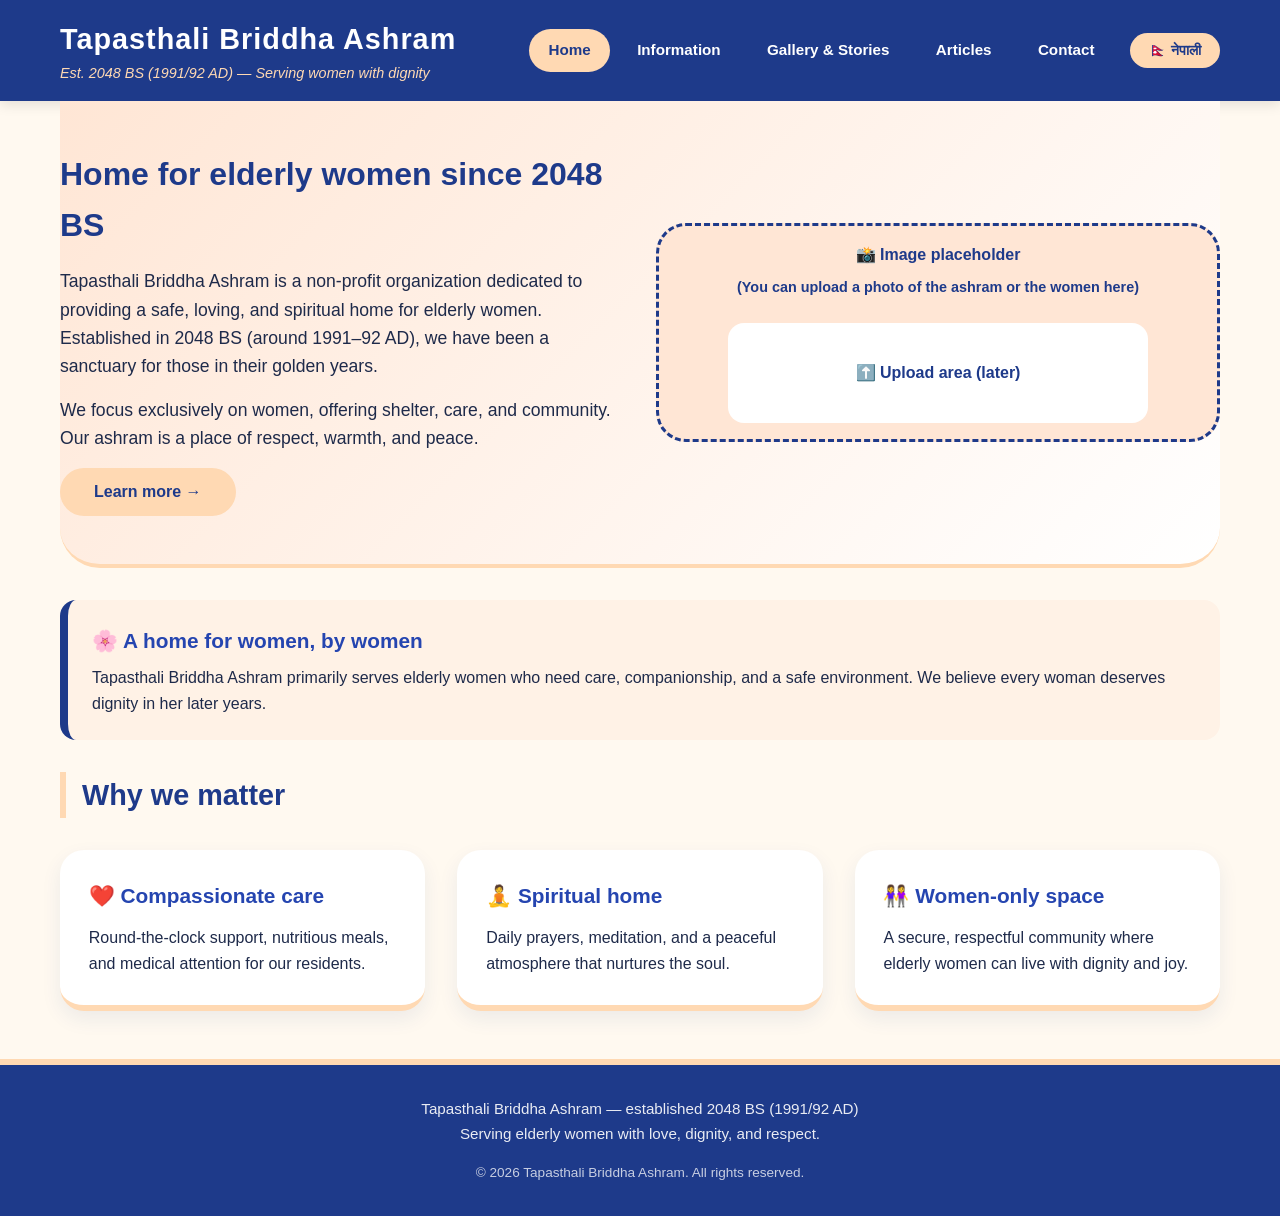
<file: index.html>
<!DOCTYPE html>
<html lang="en">
<head>
  <meta charset="UTF-8">
  <meta name="viewport" content="width=device-width, initial-scale=1.0">
  <title>Tapasthali Briddha Ashram</title>
  <link rel="stylesheet" href="style.css">
</head>
<body>

  <!-- ========== HEADER ========== -->
  <header>
    <div class="container header-flex">
      <div class="logo">
        <h1 data-en="Tapasthali Briddha Ashram" data-ne="तपस्थली वृद्धाश्रम">Tapasthali Briddha Ashram</h1>
        <p data-en="Est. 2048 BS (1991/92 AD) — Serving women with dignity" data-ne="स्थापना २०४८ साल — महिलाहरूको सेवामा समर्पित">Est. 2048 BS (1991/92 AD) — Serving women with dignity</p>
      </div>

      <div class="nav-area">
        <nav>
          <ul>
            <li><a href="#" data-page="home" class="nav-link active" data-en="Home" data-ne="गृहपृष्ठ">Home</a></li>
            <li><a href="#" data-page="about" class="nav-link" data-en="Information" data-ne="जानकारी">Information</a></li>
            <li><a href="#" data-page="gallery" class="nav-link" data-en="Gallery & Stories" data-ne="ग्यालरी र कथा">Gallery & Stories</a></li>
            <li><a href="#" data-page="articles" class="nav-link" data-en="Articles" data-ne="लेखहरू">Articles</a></li>
            <li><a href="#" data-page="contact" class="nav-link" data-en="Contact" data-ne="सम्पर्क">Contact</a></li>
          </ul>
        </nav>

        <button id="langToggle" class="lang-btn" type="button">🇳🇵 नेपाली</button>
      </div>
    </div>
  </header>

  <!-- ========== MAIN ========== -->
  <main class="container">

    <!-- HOME PAGE -->
    <section id="home" class="page active">
      <div class="hero">
        <div class="hero-content">
          <div class="hero-text">
            <h2 data-en="Home for elderly women since 2048 BS" data-ne="२०४८ सालदेखि वृद्ध महिलाहरूको घर">Home for elderly women since 2048 BS</h2>
            <p data-en="Tapasthali Briddha Ashram is a non-profit organization dedicated to providing a safe, loving, and spiritual home for elderly women. Established in 2048 BS (around 1991–92 AD), we have been a sanctuary for those in their golden years."
               data-ne="तपस्थली वृद्धाश्रम एक गैर-नाफामूलक संस्था हो जुन वृद्ध महिलाहरूलाई सुरक्षित, मायालु र आध्यात्मिक घर प्रदान गर्न समर्पित छ। २०४८ साल (सन् १९९१–९२) मा स्थापित, हामी वृद्धावस्थाका महिलाहरूको लागि आश्रयस्थल बनेका छौं।">
              Tapasthali Briddha Ashram is a non-profit organization dedicated to providing a safe, loving, and spiritual home for elderly women.
            </p>
            <p data-en="We focus exclusively on women, offering shelter, care, and community. Our ashram is a place of respect, warmth, and peace."
               data-ne="हामी विशेष गरी महिलाहरूमा केन्द्रित छौं, आश्रय, हेरचाह र समुदाय प्रदान गर्दै। हाम्रो आश्रम सम्मान, न्यानोपन र शान्तिको स्थान हो।">
              We focus exclusively on women, offering shelter, care, and community.
            </p>
            <button class="btn" type="button" data-goto="about" data-en="Learn more →" data-ne="थप जान्नुहोस् →">Learn more →</button>
          </div>
          <div class="hero-image">
            <p data-en="📸 Image placeholder" data-ne="📸 तस्बिरको ठाउँ">📸 Image placeholder</p>
            <p style="font-size:0.9rem;" data-en="(You can upload a photo of the ashram or the women here)" data-ne="(यहाँ आश्रम वा महिलाहरूको तस्बिर राख्न सकिन्छ)">(You can upload a photo of the ashram or the women here)</p>
            <div class="upload-mini" data-en="⬆️ Upload area (later)" data-ne="⬆️ अपलोड क्षेत्र (पछि)">⬆️ Upload area (later)</div>
          </div>
        </div>
      </div>

      <div class="info-highlight">
        <h3 data-en="🌸 A home for women, by women" data-ne="🌸 महिलाहरूको लागि घर, महिलाहरूद्वारा">🌸 A home for women, by women</h3>
        <p data-en="Tapasthali Briddha Ashram primarily serves elderly women who need care, companionship, and a safe environment. We believe every woman deserves dignity in her later years."
           data-ne="तपस्थली वृद्धाश्रम मुख्यतया वृद्ध महिलाहरूको सेवा गर्दछ जसलाई हेरचाह, सङ्गत र सुरक्षित वातावरणको आवश्यकता पर्दछ। हामी विश्वास गर्छौं कि प्रत्येक महिलाले आफ्नो उत्तरार्धमा सम्मान पाउनुपर्छ।">
          Tapasthali Briddha Ashram primarily serves elderly women who need care, companionship, and a safe environment.
        </p>
      </div>

      <h2 data-en="Why we matter" data-ne="हामी किन महत्त्वपूर्ण छौं">Why we matter</h2>
      <div class="card-grid">
        <div class="card">
          <h3 data-en="❤️ Compassionate care" data-ne="❤️ मायालु हेरचाह">❤️ Compassionate care</h3>
          <p data-en="Round-the-clock support, nutritious meals, and medical attention for our residents."
             data-ne="चौबीसै घण्टा सहयोग, पौष्टिक खाना र हाम्रा बासिन्दाहरूको लागि चिकित्सा ध्यान।">
            Round-the-clock support, nutritious meals, and medical attention.
          </p>
        </div>
        <div class="card">
          <h3 data-en="🧘 Spiritual home" data-ne="🧘 आध्यात्मिक घर">🧘 Spiritual home</h3>
          <p data-en="Daily prayers, meditation, and a peaceful atmosphere that nurtures the soul."
             data-ne="दैनिक प्रार्थना, ध्यान र आत्मालाई पोषण गर्ने शान्त वातावरण।">
            Daily prayers, meditation, and a peaceful atmosphere.
          </p>
        </div>
        <div class="card">
          <h3 data-en="👭 Women-only space" data-ne="👭 महिला-मात्र स्थान">👭 Women-only space</h3>
          <p data-en="A secure, respectful community where elderly women can live with dignity and joy."
             data-ne="एक सुरक्षित, सम्मानजनक समुदाय जहाँ वृद्ध महिलाहरू सम्मान र आनन्दका साथ बाँच्न सक्छन्।">
            A secure, respectful community where elderly women can live with dignity.
          </p>
        </div>
      </div>
    </section>

    <!-- INFORMATION PAGE -->
    <section id="about" class="page">
      <h2 data-en="Information about Tapasthali" data-ne="तपस्थलीको बारेमा जानकारी">Information about Tapasthali</h2>
      <div class="two-col">
        <div class="col-box white-box">
          <h3 data-en="Our story" data-ne="हाम्रो कथा">Our story</h3>
          <p data-en="Founded in 2048 BS (1991–92 AD), Tapasthali Briddha Ashram began as a small shelter for elderly women who had no one to care for them. Over the decades, it has grown into a permanent home for many women, providing not just food and shelter but also love, medical care, and a sense of family."
             data-ne="२०४८ साल (सन् १९९१–९२) मा स्थापित, तपस्थली वृद्धाश्रम ती वृद्ध महिलाहरूको लागि सानो आश्रयको रूपमा सुरु भएको थियो जसलाई हेरचाह गर्ने कोही थिएन। दशकौंमा, यो धेरै महिलाहरूको लागि स्थायी घर बनेको छ, जसले खाना र आश्रय मात्र नभई माया, चिकित्सा हेरचाह र पारिवारिक भावना पनि प्रदान गर्दछ।">
            Founded in 2048 BS (1991–92 AD), Tapasthali Briddha Ashram began as a small shelter for elderly women.
          </p>
          <p data-en="We are a non-governmental, non-profit organization. Our work is sustained by generous donors, volunteers, and well-wishers."
             data-ne="हामी एक गैर-सरकारी, गैर-नाफामूलक संस्था हौं। हाम्रो काम उदार दाता, स्वयंसेवक र शुभचिन्तकहरूद्वारा संचालित छ।">
            We are a non-governmental, non-profit organization.
          </p>
        </div>
        <div class="col-box orange-box">
          <h3 data-en="Who we serve" data-ne="हामी कसको सेवा गर्छौं">Who we serve</h3>
          <p data-en="Elderly women from all walks of life — widows, those abandoned by families, and women without financial support. We are committed to making their twilight years comfortable and meaningful."
             data-ne="सबै क्षेत्रका वृद्ध महिलाहरू — विधवाहरू, परिवारद्वारा त्यागिएकाहरू, र आर्थिक सहयोग नभएका महिलाहरू। हामी उनीहरूको उत्तरार्धलाई आरामदायक र अर्थपूर्ण बनाउन प्रतिबद्ध छौं।">
            Elderly women from all walks of life — widows, those abandoned by families, and women without financial support.
          </p>
          <p data-en="We also welcome women who simply wish to spend their later years in a spiritual, community-oriented environment."
             data-ne="हामी ती महिलाहरूलाई पनि स्वागत गर्छौं जो आफ्नो उत्तरार्ध आध्यात्मिक, समुदाय-उन्मुख वातावरणमा बिताउन चाहन्छन्।">
            We also welcome women who wish to spend their later years in a spiritual environment.
          </p>
        </div>
      </div>

      <div class="info-highlight blue-highlight">
        <h3 data-en="📅 Established in 2048 BS — 1991/92 AD" data-ne="📅 २०४८ सालमा स्थापित — सन् १९९१/९२">📅 Established in 2048 BS — 1991/92 AD</h3>
        <p data-en="For over three decades, Tapasthali has been a pillar of support for elderly women. Our journey is built on sewa (service) and samman (respect)."
           data-ne="तीन दशकभन्दा बढी समयदेखि, तपस्थली वृद्ध महिलाहरूको लागि सहयोगको स्तम्भ बनेको छ। हाम्रो यात्रा सेवा र सम्मानमा आधारित छ।">
          For over three decades, Tapasthali has been a pillar of support for elderly women.
        </p>
      </div>

      <div class="upload-area">
        <h3 data-en="📤 Upload images of our ashram" data-ne="📤 हाम्रो आश्रमका तस्बिरहरू अपलोड गर्नुहोस्">📤 Upload images of our ashram</h3>
        <p data-en="This space can later hold a gallery of the ashram, events, and daily life." data-ne="यो ठाउँमा पछि आश्रम, कार्यक्रम र दैनिक जीवनको ग्यालरी राख्न सकिन्छ।">This space can later hold a gallery of the ashram, events, and daily life.</p>
        <div class="mini-gallery">
          <div class="gallery-item small"><span>🖼️</span> <span data-en="Image 1" data-ne="तस्बिर १">Image 1</span></div>
          <div class="gallery-item small"><span>🖼️</span> <span data-en="Image 2" data-ne="तस्बिर २">Image 2</span></div>
          <div class="gallery-item small"><span>🖼️</span> <span data-en="Image 3" data-ne="तस्बिर ३">Image 3</span></div>
        </div>
      </div>
    </section>

    <!-- GALLERY PAGE -->
    <section id="gallery" class="page">
      <h2 data-en="Gallery & Stories — The women of Tapasthali" data-ne="ग्यालरी र कथा — तपस्थलीका महिलाहरू">Gallery & Stories — The women of Tapasthali</h2>
      <p data-en="Meet the incredible women who call our ashram home. Their stories of resilience, wisdom, and joy inspire us every day."
         data-ne="हाम्रो आश्रमलाई घर भन्ने अविश्वसनीय महिलाहरूलाई भेट्नुहोस्। उनीहरूको धैर्य, ज्ञान र आनन्दका कथाहरूले हामीलाई दैनिक प्रेरणा दिन्छन्।">
        Meet the incredible women who call our ashram home.
      </p>
      
      <div class="gallery-grid">
        <div class="gallery-item"><span>👩‍🦳</span> <strong data-en="Maya Didi, 78" data-ne="माया दिदी, ७८">Maya Didi, 78</strong><br><small data-en='"I found peace here."' data-ne='"मैले यहाँ शान्ति पाएँ।"'>"I found peace here."</small></div>
        <div class="gallery-item"><span>👵</span> <strong data-en="Kamala, 82" data-ne="कमला, ८२">Kamala, 82</strong><br><small data-en='"This is my family now."' data-ne='"यो अब मेरो परिवार हो।"'>"This is my family now."</small></div>
        <div class="gallery-item"><span>👩‍🦱</span> <strong data-en="Sita, 75" data-ne="सीता, ७५">Sita, 75</strong><br><small data-en='"I love the morning prayers."' data-ne='"मलाई बिहानको प्रार्थना मन पर्छ।"'>"I love the morning prayers."</small></div>
        <div class="gallery-item"><span>🧓</span> <strong data-en="Radha, 88" data-ne="राधा, ८८">Radha, 88</strong><br><small data-en='"The garden is my favourite spot."' data-ne='"बगैंचा मेरो मनपर्ने ठाउँ हो।"'>"The garden is my favourite spot."</small></div>
        <div class="gallery-item"><span>👵</span> <strong data-en="Parvati, 80" data-ne="पार्वती, ८०">Parvati, 80</strong><br><small data-en='"We laugh together every day."' data-ne='"हामी हरेक दिन सँगै हाँस्छौं।"'>"We laugh together every day."</small></div>
        <div class="gallery-item"><span>👩‍🦳</span> <strong data-en="Gita, 79" data-ne="गीता, ७९">Gita, 79</strong><br><small data-en='"I never feel alone."' data-ne='"म कहिल्यै एक्लो महसुस गर्दिन।"'>"I never feel alone."</small></div>
      </div>

      <div class="upload-area">
        <h3 data-en="📸 Share a photo or a story" data-ne="📸 तस्बिर वा कथा साझा गर्नुहोस्">📸 Share a photo or a story</h3>
        <p data-en="This section is for pictures and writings that explore the lives of our women residents."
           data-ne="यो खण्ड हाम्रा महिला बासिन्दाहरूको जीवन अन्वेषण गर्ने तस्बिर र लेखहरूको लागि हो।">
          This section is for pictures and writings that explore the lives of our women residents.
        </p>
        <p class="pill" data-en="➕ Upload image / write story (placeholder)" data-ne="➕ तस्बिर अपलोड / कथा लेख्नुहोस् (प्लेसहोल्डर)">➕ Upload image / write story (placeholder)</p>
      </div>
    </section>

    <!-- ARTICLES PAGE -->
    <section id="articles" class="page">
      <h2 data-en="Articles & Reflections" data-ne="लेखहरू र प्रतिबिम्बहरू">Articles & Reflections</h2>
      <p data-en="Thoughts, updates, and stories from Tapasthali Briddha Ashram." data-ne="तपस्थली वृद्धाश्रमका विचार, अद्यावधिक र कथाहरू।">Thoughts, updates, and stories from Tapasthali Briddha Ashram.</p>
      
      <div class="card-grid">
        <div class="card">
          <h3 data-en="📝 The importance of women-only elder care" data-ne="📝 महिला-मात्र वृद्ध हेरचाहको महत्त्व">📝 The importance of women-only elder care</h3>
          <p><small data-en="April 2025" data-ne="अप्रिल २०२५">April 2025</small></p>
          <p data-en="Why safe, women-centric spaces are essential for elderly women in Nepal." data-ne="नेपालमा वृद्ध महिलाहरूको लागि सुरक्षित, महिला-केन्द्रित स्थानहरू किन आवश्यक छन्।">Why safe, women-centric spaces are essential for elderly women in Nepal.</p>
        </div>
        <div class="card">
          <h3 data-en="🌱 A day at Tapasthali" data-ne="🌱 तपस्थलीमा एक दिन">🌱 A day at Tapasthali</h3>
          <p><small data-en="March 2025" data-ne="मार्च २०२५">March 2025</small></p>
          <p data-en="From morning prayers to evening tea — a glimpse into daily life at our ashram." data-ne="बिहानको प्रार्थनादेखि साँझको चियासम्म — हाम्रो आश्रमको दैनिक जीवनको झलक।">From morning prayers to evening tea — a glimpse into daily life at our ashram.</p>
        </div>
        <div class="card">
          <h3 data-en="🙏 Celebrating 2048 BS legacy" data-ne="🙏 २०४८ सालको विरासतको उत्सव">🙏 Celebrating 2048 BS legacy</h3>
          <p><small data-en="January 2025" data-ne="जनवरी २०२५">January 2025</small></p>
          <p data-en="Reflecting on 30+ years of service to elderly women." data-ne="वृद्ध महिलाहरूको ३०+ वर्षको सेवाको प्रतिबिम्ब।">Reflecting on 30+ years of service to elderly women.</p>
        </div>
      </div>

      <div class="upload-area">
        <h3 data-en="✍️ Write a new article" data-ne="✍️ नयाँ लेख लेख्नुहोस्">✍️ Write a new article</h3>
        <p data-en="This is a placeholder for a simple article submission form or editor." data-ne="यो सरल लेख पेश गर्ने फारम वा सम्पादकको लागि प्लेसहोल्डर हो।">This is a placeholder for a simple article submission form or editor.</p>
      </div>
    </section>

    <!-- CONTACT PAGE -->
    <section id="contact" class="page">
      <h2 data-en="Contact Us" data-ne="सम्पर्क गर्नुहोस्">Contact Us</h2>
      <p data-en="We'd love to hear from you. Whether you want to volunteer, donate, or just learn more — please reach out using the details below."
         data-ne="हामी तपाईंको कुरा सुन्न चाहन्छौं। तपाईं स्वयंसेवा गर्न, दान गर्न वा थप जान्न चाहनुहुन्छ भने — कृपया तलको विवरण प्रयोग गरी सम्पर्क गर्नुहोस्।">
        We'd love to hear from you. Whether you want to volunteer, donate, or just learn more — please reach out using the details below.
      </p>

      <div class="contact-info-grid">
        <div class="contact-card">
          <div class="contact-icon">📍</div>
          <h3 data-en="Our Address" data-ne="हाम्रो ठेगाना">Our Address</h3>
          <p data-en="Tapasthali Briddha Ashram, Kathmandu, Nepal"
             data-ne="तपस्थली वृद्धाश्रम, काठमाडौं, नेपाल">Tapasthali Briddha Ashram, Kathmandu, Nepal</p>
        </div>

        <div class="contact-card">
          <div class="contact-icon">📞</div>
          <h3 data-en="Phone" data-ne="फोन">Phone</h3>
          <p><a href="tel:+977XXXXXXXXXX">+977‑XXX‑XXXXXX</a></p>
          <p style="font-size:0.85rem;" data-en="(Please update with real number)" data-ne="(कृपया वास्तविक नम्बर राख्नुहोस्)">(Please update with real number)</p>
        </div>

        <div class="contact-card">
          <div class="contact-icon">✉️</div>
          <h3 data-en="Email" data-ne="इमेल">Email</h3>
          <p><a href="mailto:info@tapasthali.org.np">info@tapasthali.org.np</a></p>
          <p style="font-size:0.85rem;" data-en="(Please update with real email)" data-ne="(कृपया वास्तविक इमेल राख्नुहोस्)">(Please update with real email)</p>
        </div>

        <div class="contact-card">
          <div class="contact-icon">🕒</div>
          <h3 data-en="Visiting Hours" data-ne="भेट्ने समय">Visiting Hours</h3>
          <p data-en="Every day: 9:00 AM – 5:00 PM" data-ne="हरेक दिन: बिहान ९:०० – साँझ ५:००">Every day: 9:00 AM – 5:00 PM</p>
          <p style="font-size:0.85rem;" data-en="Please call before visiting" data-ne="भेट्नु अघि फोन गर्नुहोस्">Please call before visiting</p>
        </div>
      </div>

      <div class="info-highlight blue-highlight" style="margin-top: 2rem;">
        <h3 data-en="🙏 Thank you for your support" data-ne="🙏 तपाईंको सहयोगको लागि धन्यवाद">🙏 Thank you for your support</h3>
        <p data-en="Your kindness helps us provide a loving home for elderly women. If you'd like to volunteer or donate, please contact us using the information above."
           data-ne="तपाईंको दयाले वृद्ध महिलाहरूलाई मायालु घर प्रदान गर्न मद्दत गर्दछ। यदि तपाईं स्वयंसेवा गर्न वा दान गर्न चाहनुहुन्छ भने, कृपया माथिको जानकारी प्रयोग गरी हामीलाई सम्पर्क गर्नुहोस्।">
          Your kindness helps us provide a loving home for elderly women. If you'd like to volunteer or donate, please contact us using the information above.
        </p>
      </div>
    </section>

  </main>

  <!-- ========== FOOTER ========== -->
  <footer>
    <div class="container">
      <p data-en="Tapasthali Briddha Ashram — established 2048 BS (1991/92 AD)" data-ne="तपस्थली वृद्धाश्रम — स्थापना २०४८ साल (सन् १९९१/९२)">Tapasthali Briddha Ashram — established 2048 BS (1991/92 AD)</p>
      <p data-en="Serving elderly women with love, dignity, and respect." data-ne="वृद्ध महिलाहरूको सेवा — माया, सम्मान र आदरका साथ।">Serving elderly women with love, dignity, and respect.</p>
      <p class="footer-copy" data-en="© 2026 Tapasthali Briddha Ashram. All rights reserved." data-ne="© २०२६ तपस्थली वृद्धाश्रम। सर्वाधिकार सुरक्षित।">© 2025 Tapasthali Briddha Ashram. All rights reserved.</p>
    </div>
  </footer>

  <script src="script.js"></script>
</body>
</html>
</file>
<file: style.css>
/* ========== GLOBAL ========== */
* {
  margin: 0;
  padding: 0;
  box-sizing: border-box;
}

body {
  font-family: 'Segoe UI', Tahoma, Geneva, Verdana, sans-serif;
  background-color: #fff9f0;
  color: #1e2a4a;
  line-height: 1.6;
}

:root {
  --pale-orange: #ffe6d5;
  --soft-orange: #ffd9b3;
  --royal-blue: #1e3a8a;
  --bright-royal: #2545b0;
  --white: #ffffff;
}

h1, h2, h3 {
  color: var(--royal-blue);
  margin-bottom: 0.5rem;
}

h1 { font-size: 2.2rem; }

h2 {
  font-size: 1.8rem;
  border-left: 6px solid var(--soft-orange);
  padding-left: 1rem;
  margin: 1.5rem 0 1rem;
}

h3 {
  font-size: 1.3rem;
  color: var(--bright-royal);
}

a {
  color: var(--royal-blue);
  text-decoration: none;
  font-weight: 500;
}

a:hover {
  color: #e07c2c;
  text-decoration: underline;
}

/* ========== LAYOUT ========== */
.container {
  max-width: 1200px;
  margin: 0 auto;
  padding: 0 20px;
}

/* ========== HEADER ========== */
header {
  background-color: var(--royal-blue);
  color: white;
  padding: 1rem 0;
  box-shadow: 0 4px 12px rgba(0,0,0,0.1);
}

.header-flex {
  display: flex;
  flex-wrap: wrap;
  align-items: center;
  justify-content: space-between;
  gap: 1rem;
}

.logo h1 {
  color: white;
  font-size: 1.8rem;
  margin: 0;
  letter-spacing: 1px;
}

.logo p {
  color: #ffd9b3;
  font-size: 0.9rem;
  font-style: italic;
}

.nav-area {
  display: flex;
  flex-wrap: wrap;
  align-items: center;
  gap: 1rem;
}

nav ul {
  list-style: none;
  display: flex;
  flex-wrap: wrap;
  gap: 0.5rem;
}

nav ul li a {
  display: inline-block;
  padding: 0.6rem 1.2rem;
  color: white;
  background-color: transparent;
  border-radius: 30px;
  font-weight: 600;
  transition: 0.2s;
  text-decoration: none;
  font-size: 0.95rem;
  cursor: pointer;
}

nav ul li a:hover,
nav ul li a.active {
  background-color: var(--soft-orange);
  color: var(--royal-blue);
  text-decoration: none;
}

/* ========== LANGUAGE BUTTON ========== */
.lang-btn {
  background-color: var(--soft-orange);
  color: var(--royal-blue);
  border: none;
  padding: 0.55rem 1.2rem;
  border-radius: 30px;
  font-weight: bold;
  cursor: pointer;
  font-size: 0.9rem;
  transition: 0.2s;
  white-space: nowrap;
  font-family: inherit;
}

.lang-btn:hover {
  background-color: white;
  color: var(--royal-blue);
}

/* ========== BUTTONS ========== */
.btn {
  display: inline-block;
  background-color: var(--soft-orange);
  color: var(--royal-blue);
  padding: 0.8rem 2rem;
  border-radius: 40px;
  font-weight: bold;
  border: 2px solid transparent;
  cursor: pointer;
  transition: 0.2s;
  text-decoration: none;
  font-size: 1rem;
  font-family: inherit;
}

.btn:hover {
  background-color: white;
  border-color: var(--soft-orange);
  color: var(--royal-blue);
  text-decoration: none;
}

.btn.full-width {
  width: 100%;
}

/* ========== HERO ========== */
.hero {
  background: linear-gradient(135deg, #ffe6d5 0%, #ffffff 100%);
  padding: 3rem 0;
  border-bottom: 4px solid var(--soft-orange);
  margin-bottom: 2rem;
  border-radius: 0 0 40px 40px;
}

.hero-content {
  display: flex;
  flex-wrap: wrap;
  align-items: center;
  gap: 2rem;
}

.hero-text { flex: 1 1 300px; }

.hero-text h2 {
  border-left: none;
  padding-left: 0;
  font-size: 2rem;
  margin-top: 0;
}

.hero-text p {
  margin: 1rem 0;
  font-size: 1.1rem;
}

.hero-image {
  flex: 1 1 300px;
  background-color: #ffe6d5;
  border-radius: 30px;
  padding: 1rem;
  text-align: center;
  border: 3px dashed var(--royal-blue);
  min-height: 200px;
  display: flex;
  flex-direction: column;
  justify-content: center;
  align-items: center;
  color: var(--royal-blue);
}

.hero-image p {
  font-weight: 600;
  margin-bottom: 0.5rem;
}

.upload-mini {
  background: white;
  width: 80%;
  height: 100px;
  border-radius: 16px;
  display: flex;
  align-items: center;
  justify-content: center;
  margin-top: 1rem;
  color: #1e3a8a;
  font-weight: 600;
}

/* ========== CARDS ========== */
.card-grid {
  display: grid;
  grid-template-columns: repeat(auto-fit, minmax(250px, 1fr));
  gap: 2rem;
  margin: 2rem 0;
}

.card {
  background: white;
  border-radius: 24px;
  padding: 1.8rem;
  box-shadow: 0 8px 20px rgba(30, 58, 138, 0.08);
  border-bottom: 6px solid var(--soft-orange);
  transition: transform 0.2s;
}

.card:hover {
  transform: translateY(-5px);
}

.card h3 { margin-bottom: 0.8rem; }

/* ========== INFO HIGHLIGHT ========== */
.info-highlight {
  background-color: #fff2e6;
  border-left: 8px solid var(--royal-blue);
  padding: 1.5rem;
  border-radius: 16px;
  margin: 2rem 0;
}

.info-highlight.blue-highlight {
  background: #e8edff;
}

/* ========== TWO COLUMN ========== */
.two-col {
  display: flex;
  flex-wrap: wrap;
  gap: 2rem;
  margin: 2rem 0;
}

.col-box {
  flex: 1 1 300px;
  padding: 2rem;
  border-radius: 24px;
}

.white-box {
  background: white;
  box-shadow: 0 8px 20px rgba(30,58,138,0.05);
}

.orange-box {
  background: #fff2e6;
}

/* ========== GALLERY ========== */
.gallery-grid {
  display: grid;
  grid-template-columns: repeat(auto-fit, minmax(180px, 1fr));
  gap: 1.5rem;
  margin: 2rem 0;
}

.gallery-item {
  background-color: #fef9f4;
  aspect-ratio: 1 / 1;
  border-radius: 20px;
  display: flex;
  flex-direction: column;
  align-items: center;
  justify-content: center;
  border: 3px dashed var(--royal-blue);
  color: var(--royal-blue);
  font-weight: 600;
  padding: 1rem;
  text-align: center;
  font-size: 0.9rem;
}

.gallery-item span {
  font-size: 2rem;
  margin-bottom: 0.5rem;
}

.gallery-item.small {
  width: 150px;
  height: 150px;
  font-size: 0.85rem;
}

.gallery-item.small span {
  font-size: 1.5rem;
}

.mini-gallery {
  display: flex;
  flex-wrap: wrap;
  gap: 1rem;
  justify-content: center;
  margin-top: 1rem;
}

/* ========== UPLOAD AREA ========== */
.upload-area {
  background: #ffe6d5;
  border: 2px dashed var(--royal-blue);
  border-radius: 30px;
  padding: 2rem;
  text-align: center;
  margin: 2rem 0;
}

.pill {
  background: white;
  padding: 0.8rem 1.5rem;
  border-radius: 40px;
  display: inline-block;
  margin-top: 0.8rem;
  font-weight: 600;
  color: var(--royal-blue);
}

/* ========== CONTACT INFO CARDS ========== */
.contact-info-grid {
  display: grid;
  grid-template-columns: repeat(auto-fit, minmax(220px, 1fr));
  gap: 1.5rem;
  margin: 2rem 0;
}

.contact-card {
  background: white;
  padding: 1.8rem 1.5rem;
  border-radius: 24px;
  text-align: center;
  box-shadow: 0 8px 20px rgba(30, 58, 138, 0.08);
  border-bottom: 6px solid var(--soft-orange);
  transition: transform 0.2s;
}

.contact-card:hover {
  transform: translateY(-5px);
}

.contact-icon {
  font-size: 2.5rem;
  margin-bottom: 0.8rem;
}

.contact-card h3 {
  margin-bottom: 0.8rem;
  font-size: 1.15rem;
}

.contact-card p {
  color: var(--royal-blue);
  font-size: 1rem;
  margin: 0.3rem 0;
}

.contact-card a {
  color: var(--bright-royal);
  font-weight: 600;
}

.contact-card a:hover {
  color: #e07c2c;
}

/* ========== FOOTER ========== */
footer {
  background-color: var(--royal-blue);
  color: white;
  text-align: center;
  padding: 2rem 0;
  margin-top: 3rem;
  border-top: 6px solid var(--soft-orange);
}

footer p {
  opacity: 0.9;
  font-size: 0.95rem;
}

.footer-copy {
  margin-top: 1rem;
  font-size: 0.85rem;
  opacity: 0.75;
}

/* ========== PAGE SWITCHING ========== */
.page {
  display: none;
}

.page.active {
  display: block;
}

/* ========== RESPONSIVE ========== */
@media (max-width: 800px) {
  .header-flex {
    flex-direction: column;
    align-items: flex-start;
  }

  .nav-area {
    flex-direction: column;
    align-items: flex-start;
    width: 100%;
  }

  nav ul {
    justify-content: flex-start;
  }

  .hero-text h2 { font-size: 1.6rem; }
  h1 { font-size: 1.8rem; }
}
</file>
